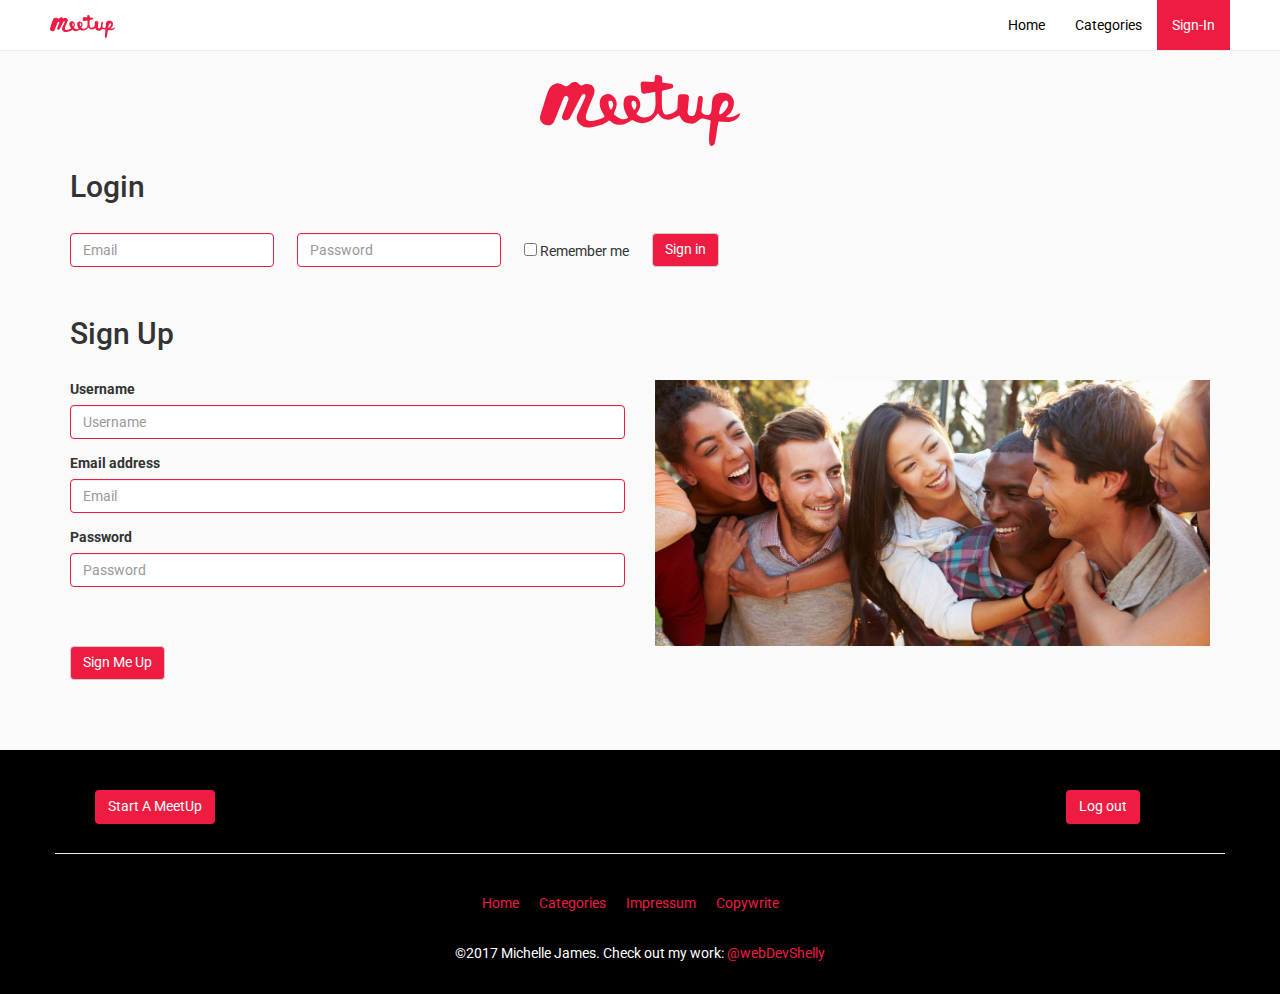
<file: signin.html>
<!doctype html>
<html>
	<head>
		<meta charset="utf-8">
		<meta http-equiv="x-ua-compatible" content="ie=edge">
	    
	     <!-- ABOUT this page -->
	    <title></title>
	    <meta name="description" content="Recreated the MeetUp Website by using the data provided by the MeetUp API.">
	    <meta name="keywords" content="MeetUp, API, JSON"/>
	    <meta name="author" content="Michelle James">
	    
	    <!--  VIEWPORT optimized specific to content -->
	    <meta name="viewport" content="width=device-width, initial-scale=1.0, user-scalable=0, minimum-scale=1.0, maximum-scale=1.0">
	    	    
	    <!-- CSS -->
	    <link href="https://fonts.googleapis.com/css?family=Roboto:300,400" rel="stylesheet">
	    <link rel="stylesheet" href="assets/css/main.css">
	</head>
	<body>

		<div class="container">
				<nav class="navbar navbar-default navbar-fixed-top">
				  <div class="container-fluid">
				    <!-- Brand and toggle get grouped for better mobile display -->
				    <div class="navbar-header">
				      <button type="button" class="navbar-toggle collapsed" data-toggle="collapse" data-target="#bs-example-navbar-collapse-1" aria-expanded="false">
				        <span class="sr-only">Toggle navigation</span>
				        <span class="icon-bar"></span>
				        <span class="icon-bar"></span>
				        <span class="icon-bar"></span>
				      </button>
				      <a class="navbar-brand" href="index.html">
		        		<img alt="Brand" src="assets/img/logo.svg">
		     		  </a>
				    </div>
				    <!-- Collect the nav links, forms, and other content for toggling -->
				    <div class="collapse navbar-collapse" id="bs-example-navbar-collapse-1">
				      <ul class="nav navbar-nav navbar-right">
				        <li><a href="index.html">Home<span class="sr-only">(current)</span></a></li>
				        <li><a href="categories.html">Categories</a></li>
				        <li class="active"><a href="signin.html">Sign-In</a></li>
				      </ul>
				    </div><!-- /.navbar-collapse -->
				  </div><!-- /.container-fluid -->
				</nav>

			<div class="row header">
				<div class="col-md-4 col-md-offset-4 logo">
					<img src="src/img/logo.svg" alt="Meetup Logo">
				</div>			
			</div>
		</div>

		<div class="container signin">

			<h2>Login</h2>

			<form class="form-inline">
			  <div class="form-group">
			    <label class="sr-only" for="exampleInputEmail3">Email address</label>
			    <input type="email" class="form-control" id="exampleInputEmail3" placeholder="Email">
			  </div>
			  <div class="form-group">
			    <label class="sr-only" for="exampleInputPassword3">Password</label>
			    <input type="password" class="form-control" id="exampleInputPassword3" placeholder="Password">
			  </div>
			  <div class="checkbox">
			    <label>
			      <input type="checkbox"> Remember me
			    </label>
			  </div>
			  <button type="submit" class="btn btn-default">Sign in</button>
			</form>
			
			<h2>Sign Up</h2>

					
			<form>
				<div class="row">
					<div class="forms col-md-6">
						<div>
							<div class="form-group">
							  <label for="exampleInputName1">Username</label>
							  <input type="email" class="form-control" id="exampleInputEmail1" placeholder="Username">
							</div>

						</div>

						<div>
							<div class="form-group">
								<label for="exampleInputEmail1">Email address</label>
							    <input type="email" class="form-control" id="exampleInputEmail1" placeholder="Email">
							</div>
						</div>

						<div>
							<div class="form-group">
							    <label for="exampleInputPassword1">Password</label>
							    <input type="password" class="form-control" id="exampleInputPassword1" placeholder="Password">
							</div>
						</div>
					</div>
					<img class="img-responsive col-md-6" src="assets/img/friends.jpg" alt="">
				</div>

			  
			  <button type="submit" class="btn btn-default">Sign Me Up</button>
			</form>

		</div> <!-- End Container -->

		<footer>
			<div class="container">
				<div class="row">
					<ul class="page-header footer-buttons">
					   <button type="submit" class="btn btn-large">Start A MeetUp</button>
					   <button type="submit" class="btn btn-large col-xs-offset-4 col-sm-offset-8 col-md-offset-9">Log out</button>
					</ul>
				</div>
				<div class="row copywrite">
					<ul class="impressum">
						<li><a href="index.html">Home</a></li>
						<li><a href="categories.html">Categories</a></li>
						<li><a href="#">Impressum</a></li>
						<li><a href="https://www.meetup.com/" target="_blank">Copywrite</a></li>
					</ul>
					<p>&copy;2017 Michelle James. Check out my work: <a href="https://github.com/michellejames" target="_blank">@webDevShelly</a></p>
				</div>
			</div>
		</footer>

		<script
		  src="https://code.jquery.com/jquery-3.2.1.js"
		  integrity="sha256-DZAnKJ/6XZ9si04Hgrsxu/8s717jcIzLy3oi35EouyE="
		  crossorigin="anonymous">  	
		</script>
		<script src="src/js/carousel.js"></script>
		<script src="src/js/collapse.js"></script>
		<script src="src/js/dropdown.js"></script>
		<script src="src/js/main.js"></script>
	</body>
</html>
</file>
